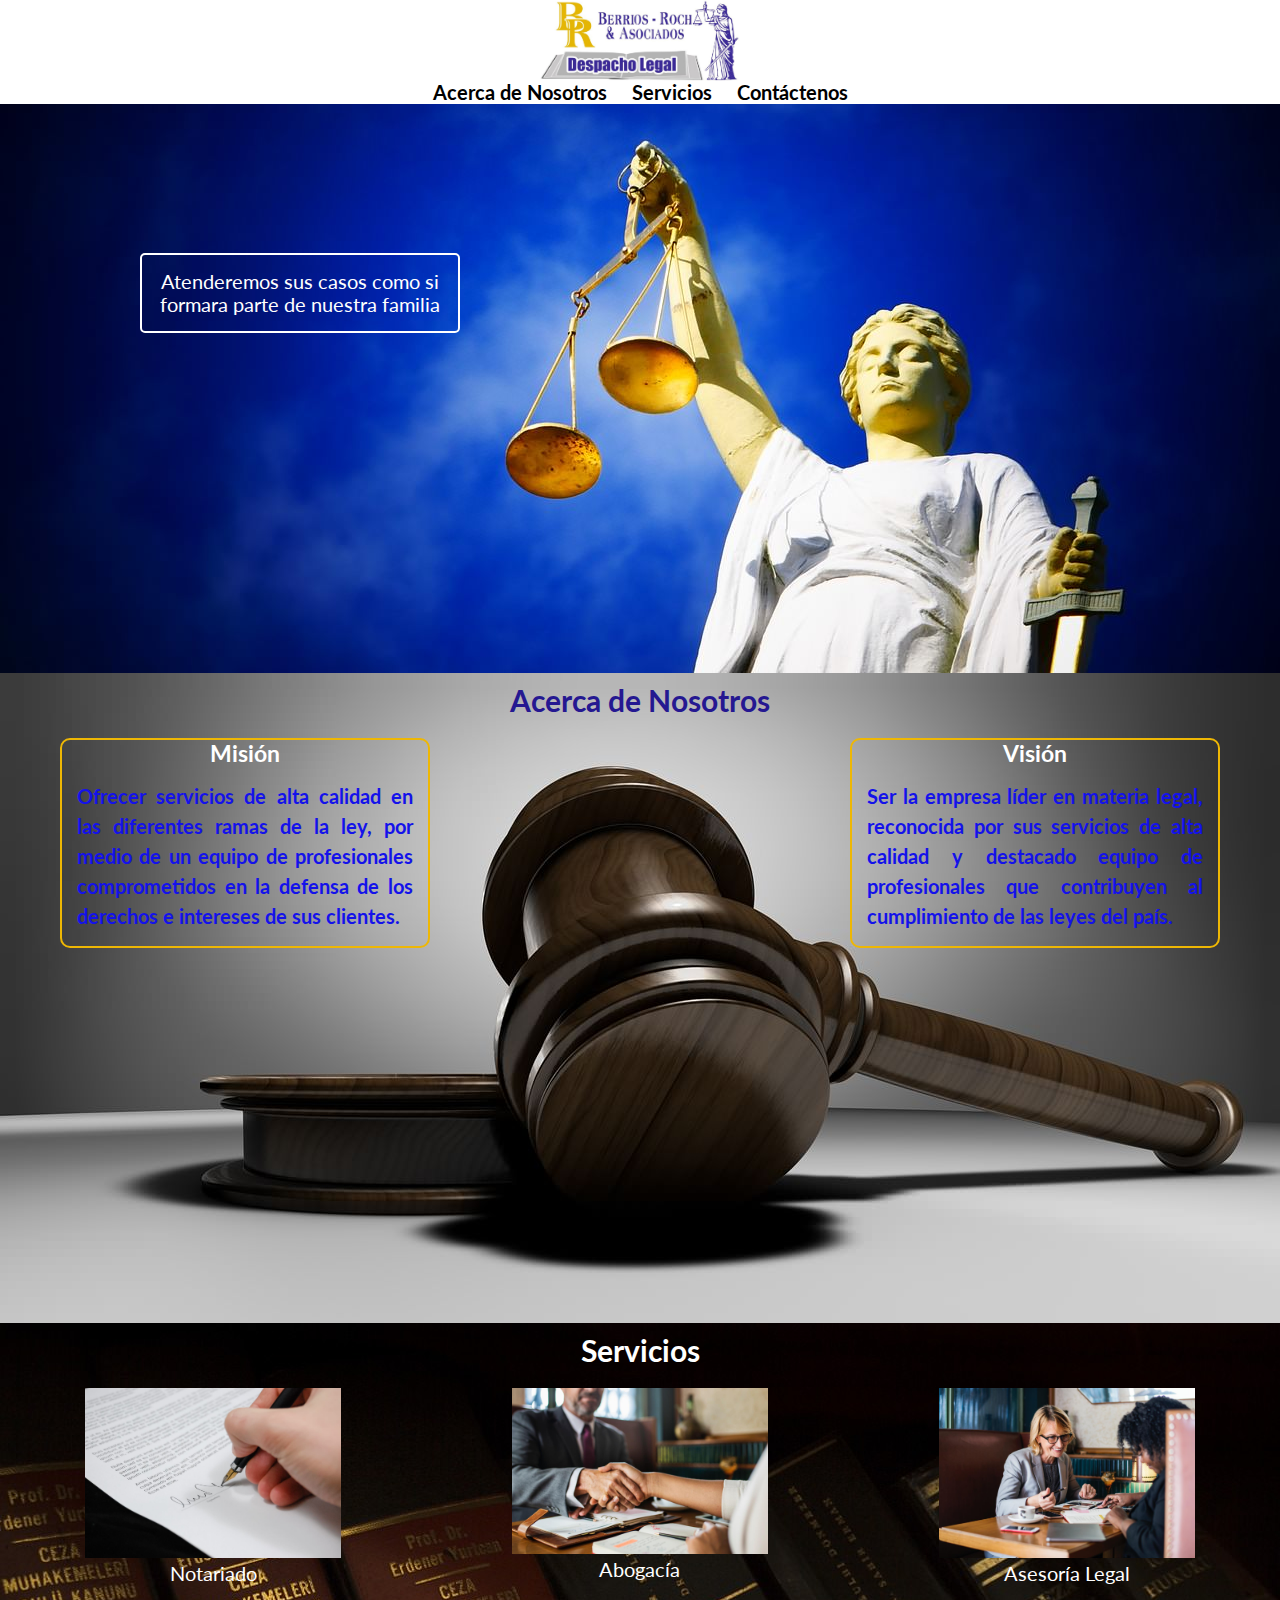
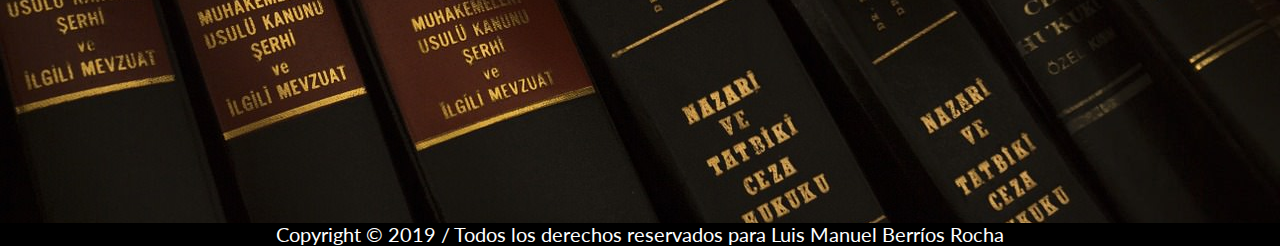
<file: index.html>
<!doctype html>
<html lang="es">
<head>
    <meta charset="UTF-8">
    <meta name="viewport"
          content="width=device-width, user-scalable=no, initial-scale=1.0, maximum-scale=1.0, minimum-scale=1.0">
    <meta http-equiv="X-UA-Compatible" content="ie=edge">
    <title>Berrios - Rocha & Asociados</title>
    <description>Servicios legales de calidad ofrecidos por profesionales prestigiosos</description>
    <link rel="icon" href="./img/Logo.jpg">
    <link rel="stylesheet" href="./css/normalize.css">
    <link href="https://fonts.googleapis.com/css?family=Lato:400,700&display=swap" rel="stylesheet">
    <link rel="stylesheet" href="./css/estilosIndex.css">
</head>
<body>
<div class="contenedorMenuPrincipal">
    <section class="menuPrincipal">
        <img class="logo" src="./img/Logo.jpg" alt="Logo de Berrios - Rocha & Asociados">

        <nav class="menu">
            <a class="enlace" href="#acercaDe">Acerca de Nosotros</a>
            <a class="enlace" href="#servicios">Servicios</a>
            <a class="enlace" href="./contactenos.html">Contáctenos</a>
        </nav>
    </section>
</div>


<div class="main">
    <section class="introduccion">
        <p class="textoIntroduccion">Atenderemos sus casos como si formara parte de nuestra familia</p>
    </section>

    <!--Este div solo sirve para poder redireccionar el enlace de Acerca de Nosotros y ajustarlo a la posición de la imagen-->
    <div id="acercaDe" class="contenedorOcultoAcercaDe"></div>

    <section class="contenedorAcercaDe">
        <div class="contenedorTextoAcercaDe">
            <h2 class="textoAcercaDe">Acerca de Nosotros</h2>
        </div>

        <div class="contenedorMisionVision">
            <section class="contenedorMision">
                <h3 class="tituloMision">Misión</h3>
                <p class="textoMision">Ofrecer servicios de alta calidad en las diferentes ramas de la ley, por medio de un equipo de profesionales comprometidos en la defensa de los  derechos e intereses de sus clientes.</p>
            </section>

            <section class="contenedorVision">
                <h3 class="tituloVision">Visión</h3>
                <p class="textoVision">Ser la empresa líder en materia legal, reconocida por sus servicios de alta calidad y destacado equipo de profesionales
                    que contribuyen al cumplimiento de las leyes del país.</p>
            </section>
        </div>
    </section>

    <!--Este div solo sirve para poder redireccionar el enlace de Servicios y ajustarlo a la posición de la imagen-->
    <div id="servicios" class="contenedorOcultoServicios"></div>

    <section class="contenedorServicios">
        <section class="contenedorTextoServicios">
            <h2 class="textoServicios">Servicios</h2>
        </section>

        <section class="contenedorListadoServicios">
            <!--Imagen 1-->
            <div id="contenedorServicio1" class="contenedorServicioN">
                <a class="enlaceAServicioN" href="javascript:void(0);">
                    <div class="thumbNailServicio">
                        <img src="./img/Notariado.jpg" alt="">
                    </div>
                    <div class="contenedorNombreServicio">
                        <p class="textoNombreServicio">Notariado</p>
                    </div>
                </a>
            </div>

            <div id="contenedorServicio2" class="contenedorServicioN">
                <a class="enlaceAServicioN" href="javascript:void(0);">
                    <div class="thumbNailServicio">
                        <img src="./img/Abogacia.jpg" alt="">
                    </div>
                    <div class="contenedorNombreServicio">
                        <p class="textoNombreServicio">Abogacía</p>
                    </div>
                </a>
            </div>

            <div id="contenedorServicio3" class="contenedorServicioN">
                <a class="enlaceAServicioN" href="javascript:void(0);">
                    <div class="thumbNailServicio">
                        <img src="./img/Asesoramiento.jpg" alt="">
                    </div>
                    <div class="contenedorNombreServicio">
                        <p class="textoNombreServicio">Asesoría Legal</p>
                    </div>
                </a>
            </div>
        </section>
    </section> <!--Fin de contenedorServicios-->

    <dialog id="modalServicio" class="modal">
        <h3 id="tituloServicio" class="tituloServicio"></h3>
        <p id="descripcionServicio" class="descripcionServicio"></p>
        <a href="./contactenos.html">Contáctenos</a>
        <button id="botonCerrarModal" class="botonCerrarModal">Cerrar</button>
    </dialog>

    <div class="contenedorFooter">
        <p class="autor">Copyright © 2019 / Todos los derechos reservados para Luis Manuel Berríos Rocha</p>
    </div>
</div>  <!--Fin de Main-->
<script src="./js/scriptModal.js"></script>
</body>
</html>
</file>
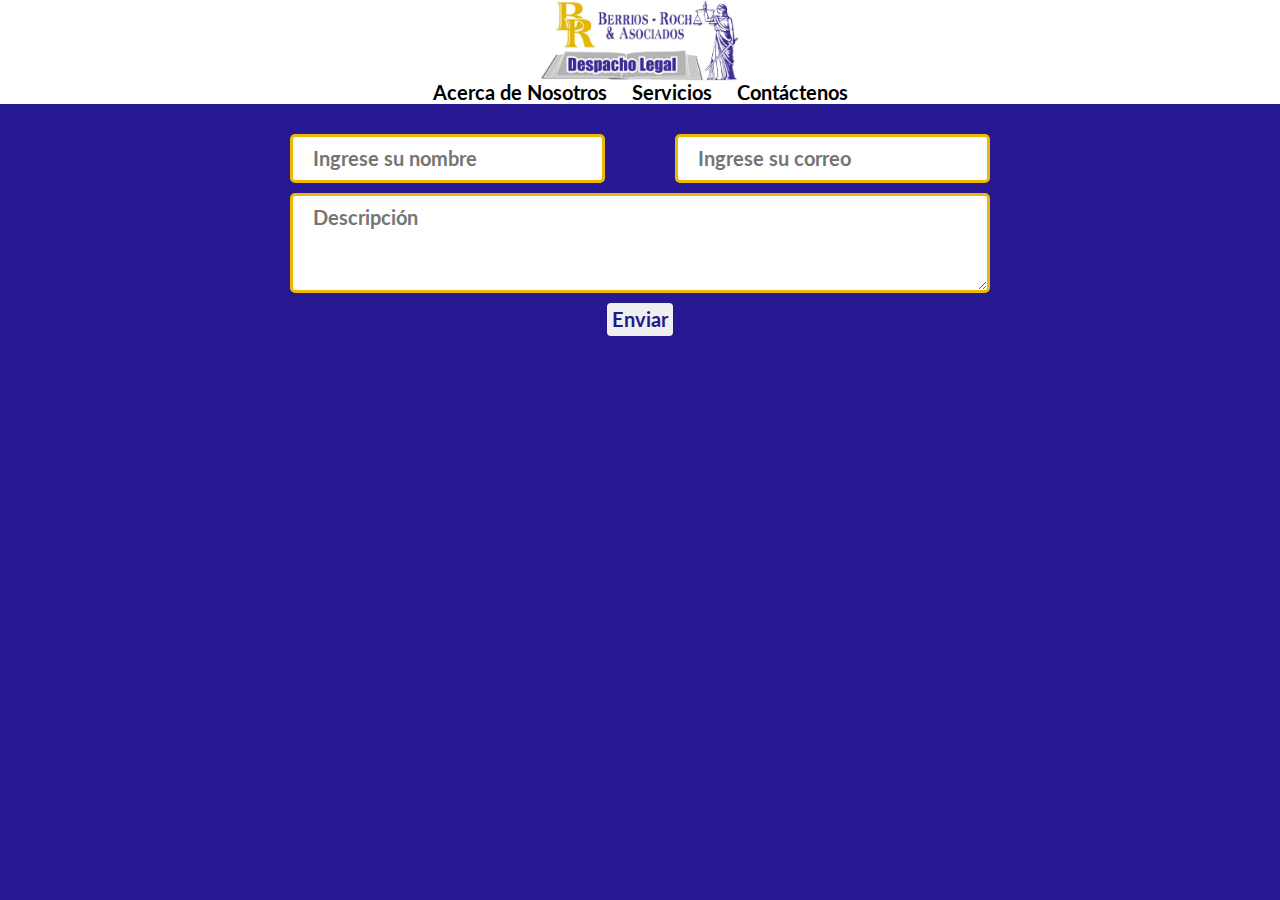
<file: contactenos.html>
<!DOCTYPE html>
<html lang="es">
<head>
    <meta charset="UTF-8">
    <meta name="viewport"
          content="width=device-width, user-scalable=no, initial-scale=1.0, maximum-scale=1.0, minimum-scale=1.0">
    <meta http-equiv="X-UA-Compatible" content="ie=edge">
    <title>Contactenos</title>
    <link rel="icon" href="./img/Logo.jpg">
    <link rel="stylesheet" href="./css/normalize.css">
    <link href="https://fonts.googleapis.com/css?family=Lato:400,700&display=swap" rel="stylesheet">
    <link rel="stylesheet" href="css/estilosContactenos.css">
</head>
<div class="contenedorMenuPrincipal">
    <section class="menuPrincipal">
        <img class="logo" src="./img/Logo.jpg" alt="Logo de Berrios - Rocha & Asociados">

        <nav class="menu">
            <a class="enlace" href="./index.html#acercaDe">Acerca de Nosotros</a>
            <a class="enlace" href="./index.html#servicios">Servicios</a>
            <a class="enlace" href="#">Contáctenos</a>
        </nav>
    </section>
</div>

<body>
    <div class="main">
        <form class="formulario">
            <input type="text" placeholder="Ingrese su nombre" name="nombreCliente" required>
            <input type="email" placeholder="Ingrese su correo" name="correoCliente" required>
            <textarea placeHolder="Descripción" name="descripcion"></textarea>
            <input class="boton" type="submit" value="Enviar">
        </form>

        <div class="mapa">
            <iframe src="https://www.google.com/maps/embed?pb=!1m18!1m12!1m3!1d689.4997728522966!2d-86.26982534384493!3d12.153166939900848!2m3!1f0!2f0!3f0!3m2!1i1024!2i768!4f13.1!3m3!1m2!1s0x8f715610e38cbf2b%3A0xc31235576b599061!2sComplejo%20Judicial%20Central%20Managua!5e0!3m2!1ses-419!2sni!4v1567744543567!5m2!1ses-419!2sni" width="600" height="450" frameborder="0" style="border:0;" allowfullscreen=""></iframe>
        </div>
    </div> <!--Fin de main-->
</body>
</html>
</file>
<file: css/estilosIndex.css>
* {
    margin: 0;
    padding: 0;
    box-sizing: border-box;
    -webkit-box-sizing: border-box;
    -moz-box-sizing: border-box;
}

:root {
    --colorAzul: #251891;
    --margenMisionVision: 60px; /*Se usa para setear el margen izquierdo de la misión y el derecho de la visión*/
}

body {
    font-family: "Lato";
    font-size: 20px;
    background: white;
}

.contenedorMenuPrincipal {
    background: white;
    position: fixed;
    margin: 0;
    top: 0;
    width: 100%;
}

.menuPrincipal {
    display: flex;
    flex-direction: column;
    align-items: center;
}

.logo {
    width: 200px;
}

.enlace {
    text-decoration: none;
    color: black;
    margin: 10px;
    font-weight: 700;
}

.enlace:hover {
    background: var(--colorAzul);
    color: white;
    border-radius: 10px 10px 0px 0px;
}

.introduccion {
    background-image: url("../img/imagenIntroduccion.jpg");
    background-repeat: no-repeat;
    background-size: 100%;
    margin-top: -150px;
    height: 800px;
}

.textoIntroduccion {
    margin: 380px 0px 0px 140px;
    display: inline-block;
    color: white;
    border: 2px solid white;
    border-radius: 5px;
    width: 25%;
    padding: 15px;
    text-align: center;
}

.contenedorOcultoAcercaDe {
    margin-top: -100px;
    float: left;
}

.contenedorAcercaDe {
    background-image: url("../img/VisionYMision.jpg");
    background-repeat: no-repeat;
    background-size: 100% auto;
    height: 650px;
}

.contenedorTextoAcercaDe {
    text-align: center;
}

.textoAcercaDe {
    color: var(--colorAzul);
    padding-top: 10px;
}

.contenedorMision {
    float: left;
    margin: 0 0 0 var(--margenMisionVision);
}

.contenedorVision {
    float: right;
    margin: 0 var(--margenMisionVision) 0 0;
}

.contenedorMision, .contenedorVision {
    text-align: center;
    border: 2px solid rgb(238,183,4);
    border-radius: 10px;
    max-width: 370px;
    margin-top: 20px;
}

.tituloMision, .tituloVision {
    color: white;
}

.textoMision, .textoVision {
    padding: 15px;
    color: #1412ea;
    font-weight: bold;
    text-align: justify;
    line-height: 30px;
}

.contenedorServicios {
    background-image: url("../img/Servicios.jpg");
    background-repeat: no-repeat;
    background-size: 100% auto;
    height: 500px;
}

.contenedorOcultoServicios {
    float: left;
    margin-top: -100px;
}

.contenedorTextoServicios {
    text-align: center;
}

.textoServicios {
    color: white;
    padding-top: 10px;
}

.contenedorListadoServicios {
    display: flex;
    flex-direction: row;
    flex-wrap: wrap;
    justify-content: space-around;
    margin-top: 20px;
}

.contenedorServicioN {
    width: 20%;
}

.contenedorServicioN:hover {
    background: rgba(179,179,179,0.5);
}

.enlaceAServicioN {
    text-decoration: none;
}


.thumbNailServicio {
    width: 100%;
}

.thumbNailServicio > img {
    width: 100%;
}

.contenedorNombreServicio {
    text-align: center;
}

.textoNombreServicio {
    color: white;
}

.modal {
    float: left;
    margin-left: auto;
    margin-right: auto;
    margin-top: -400px;
    background: rgba(179,179,179,0.9);
    width: 500px;
    border-radius: 10px;
    border: 4px solid rgb(238,183,4);
}

.tituloServicio {
    margin-top: 2px;
    color: var(--colorAzul);
    font-weight: bold;
    text-align: center;
}

.descripcionServicio {
    text-align: justify;
    padding: 25px;
    line-height: 25px;
}

.modal > a {
    margin-left: 25px;
    margin-bottom: 15px;
    display: inline-block;
}

.botonCerrarModal {
    background: rgba(179,179,179,0.9);
    padding-left: 5px;
    padding-right: 5px;
    border-radius: 5px;
    border: 1px solid black;
    cursor: pointer;
    margin-left: 255px;
}

.botonCerrarModal:hover {
    background: black;
    color: white;
}

.contenedorFooter {
    background: black;
    text-align: center;
}

.autor {
    color: white;
}
</file>
<file: css/estilosContactenos.css>
* {
    margin: 0;
    padding: 0;
    box-sizing: border-box;
    -webkit-box-sizing: border-box;
    -moz-box-sizing: border-box;
}

:root {
    --colorAzul: #251891;
}

body {
    font-family: "Lato";
    font-size: 20px;
    background: var(--colorAzul);
}

.contenedorMenuPrincipal {
    background: white;
    margin: 0;
    top: 0;
    width: 100%;
}

.menuPrincipal {
    display: flex;
    flex-direction: column;
    align-items: center;
}

.logo {
    width: 200px;
}

.enlace {
    text-decoration: none;
    color: black;
    margin: 10px;
    font-weight: 700;
}

.enlace:hover {
    background: var(--colorAzul);
    color: white;
    border-radius: 10px 10px 0px 0px;
}

.formulario {
    display: flex;
    flex-wrap: wrap;
    justify-content: space-between;
    margin-top: 30px;
    margin-left: auto;
    margin-right: auto;
    width: 700px;
}


.formulario > input[type="text"],
.formulario > input[type="email"],
.formulario > textarea {
    border: 3px solid rgb(238,183,4);
    border-radius: 5px;
    color: var(--colorAzul);
    font-weight: bold;
    padding: 10px 20px;
}

.formulario > input[type="text"],
.formulario > input[type="email"] {
    width: 45%;
}

.formulario > textarea {
    width: 100%;
    height: 100%;
    min-width: 100%;
    min-height: 100px;
    max-height: 150px;
    margin-top: 10px;
}

.boton {
    margin-top: 10px;
    margin: 10px auto 0px auto;
    border: none;
    border-radius: 4px;
    padding: 5px;
    color: var(--colorAzul);
    font-weight: bold;
}

.boton:hover {
    background-color: rgb(179,179,179);
    cursor: pointer;
}

.mapa {
    text-align: center;
    margin-top: 50px;
    margin-bottom: 50px;
}

.mapa iframe {
    border-radius: 10px;
}
</file>
